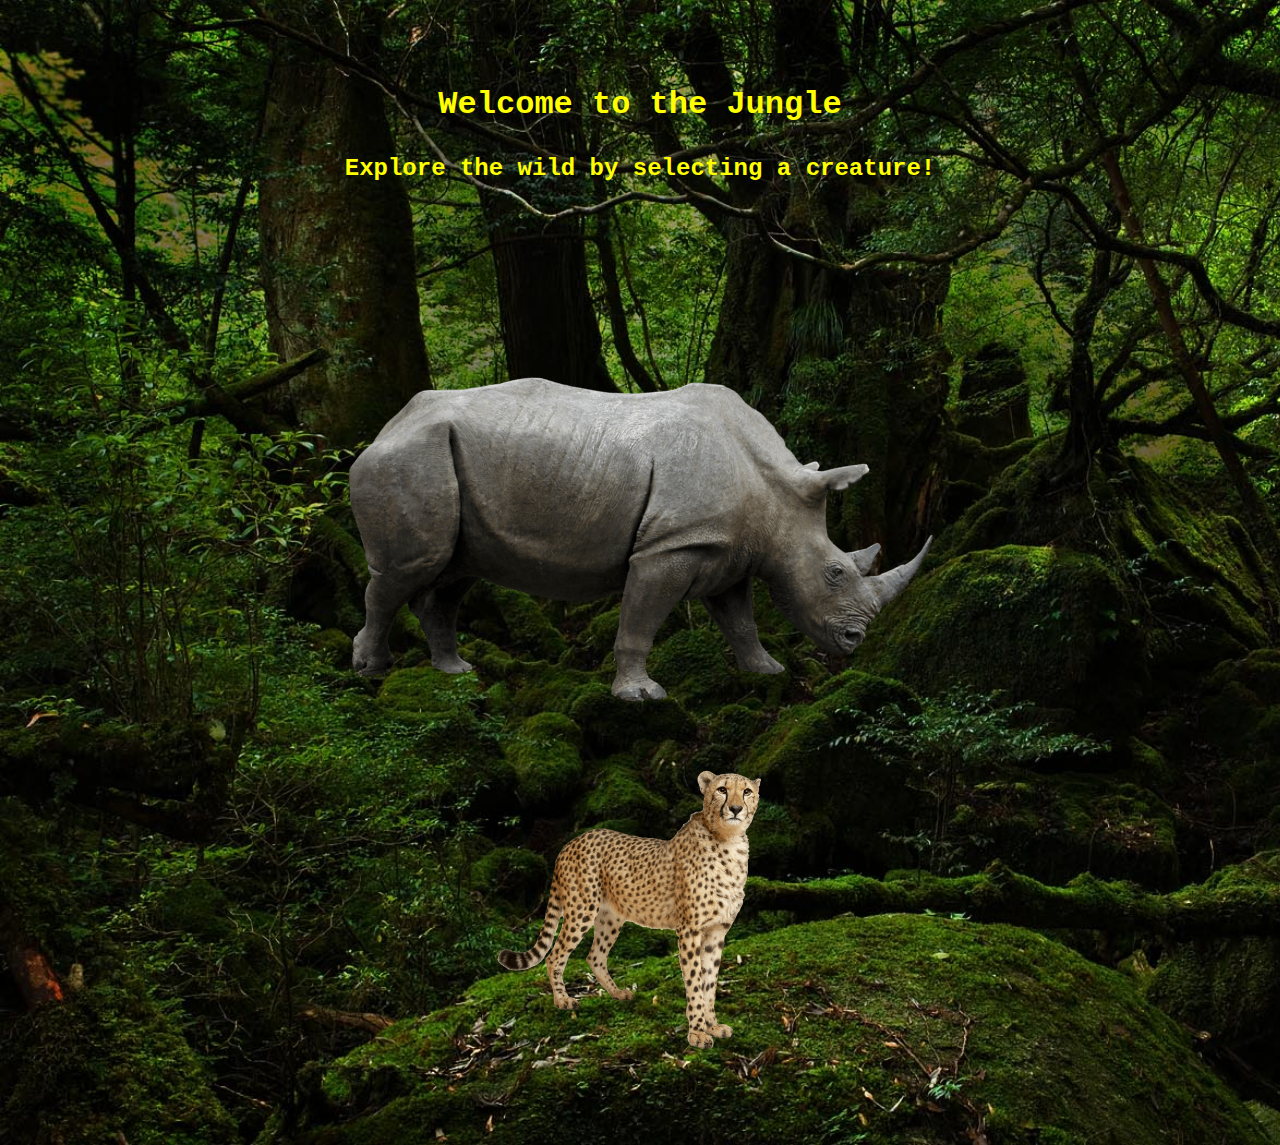
<file: index.html>
<!DOCTYPE html>
<html>
  <head>
    <meta charset="utf-8">
    <title>e-Zoo 98</title> <!-- put your net art project title here -->
    <link rel="stylesheet" type="text/css" href="main.css">
  </head>
    <body>
      <h1>Welcome to the Jungle</h>
        <h2>Explore the wild by selecting a creature!</h>
<br>
<br>
<br>
<br>
<br>

        <h3><a href="pagetwo.html"><img src="images/Rhino.png" alt="Rhinoceros" ></a></h3>
        <h3><a href="pagethree.html"><img src="images/cheetah.png" alt="Cheetah" style="width:300px;height:300px;"></a></h3>
  </body>
</html>
<audio autoplay loop>
  <source src="audio/jungle sounds.mp3" type="audio/mp3">
Your browser does not support the audio element.
</audio>
</file>
<file: main.css>
body {
  margin: 30px auto;
  max-width: 1000px;
  font-family:"Lucida Console", Monaco, monospace;
  line-height: 1.5;
  padding: 30px 20px;
  text-align: center;
}
body {
  background-image: url(images/jungle.jpg);
  background-size: cover;
  background-repeat: no-repeat;
}
/* heading text */
h1 {
  color: yellow;
  font-size: 18
}

h2 {
  color: yellow;
}
h3 {
  padding: 20px 0px 10px 0px;
  color: yellow;
}

/* link text */
a {
color: blue;
text-decoration: none;
}


/* Centers images */

img {
  display: block;
  margin: 0px auto;
}
</file>
